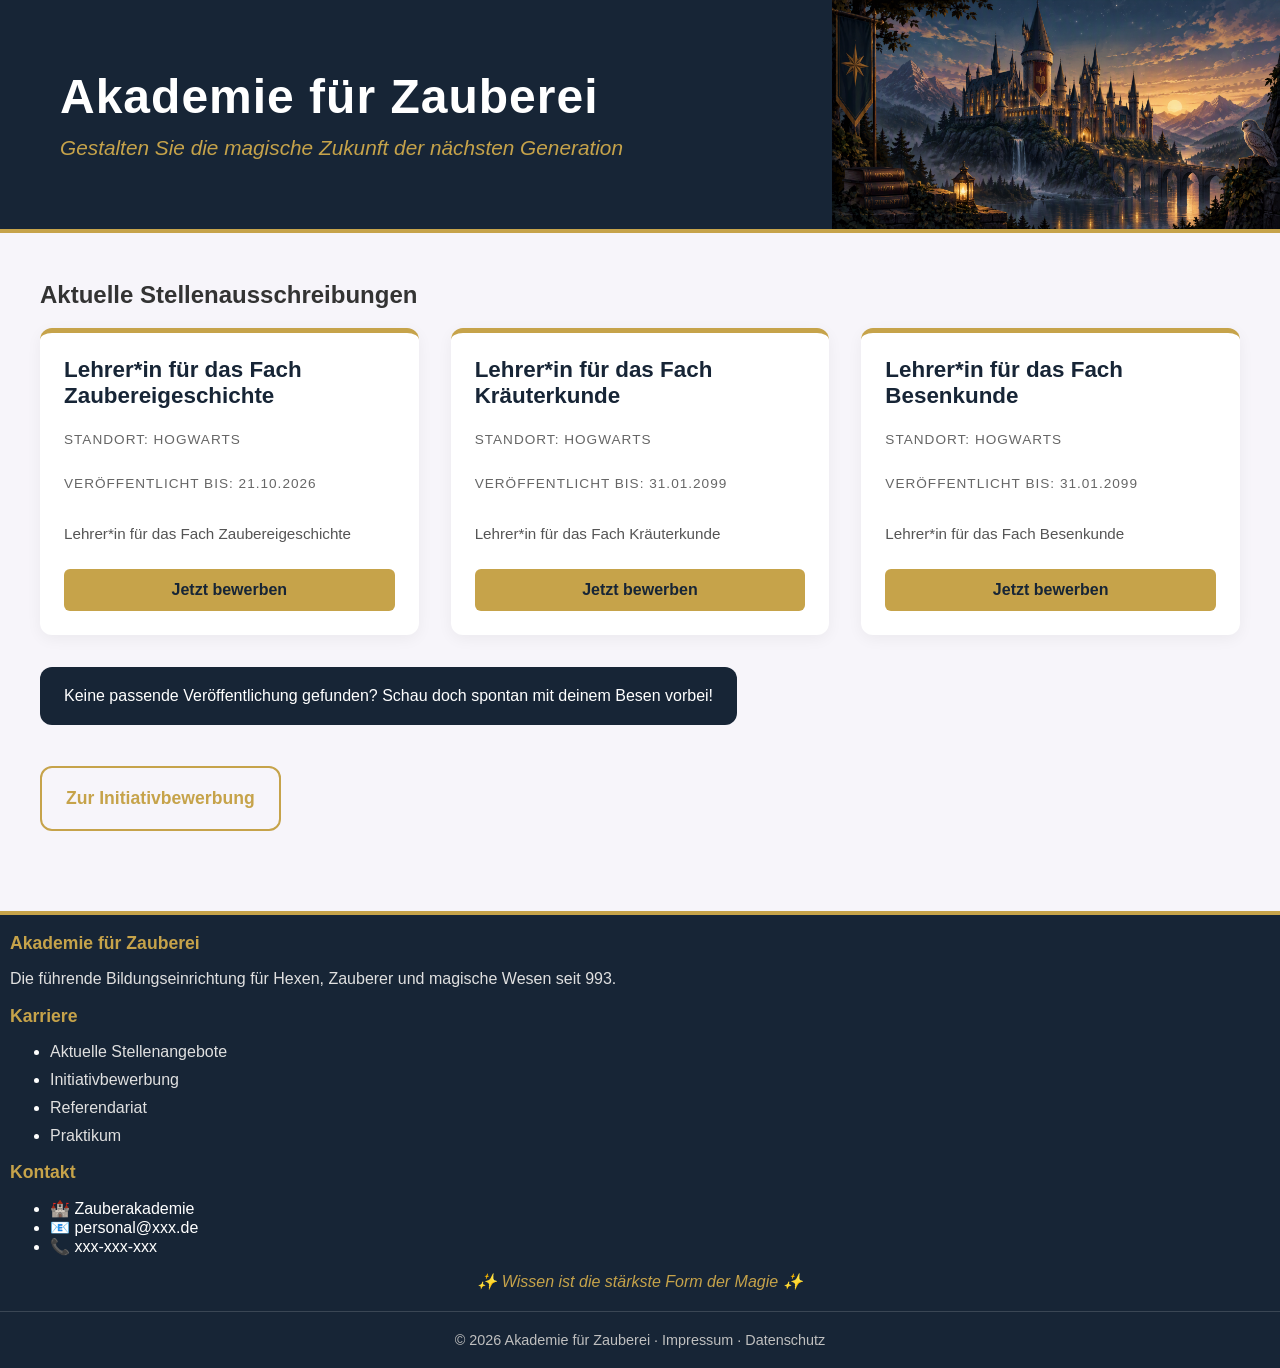
<file: hogwarts.html>
<!DOCTYPE html>
<html lang="de">
<head>
  <meta charset="UTF-8">
  <meta name="viewport" content="width=device-width, initial-scale=1.0">
  <title>Bewerberportal | Zaubereiakademie</title>
  <style>
    /* --- MODERNES & MAGISCHES DESIGN (CSS) --- */
    :root {
      --blue: #172536; /* Blau */
      --gold: #C6A34A; /* Gold */
      --red: #7A263A; /*Rot*/
      --green: #176B52;/*Grün*/
      --text-color: #333;
      --bg-color: #f7f5fa;
      --card-bg: #ffffff;
    }

    body {
      font-family: 'Segoe UI', Tahoma, Geneva, Verdana, sans-serif;
      background-color: var(--bg-color);
      color: var(--text-color);
      margin: 0;
      padding: 0;
    }

    /*header {
      background-color: var(--blue);
      color: white;
      text-align: center;
      padding: 3rem 1rem;
      border-bottom: 4px solid var(--gold);
    }*/

    header {
    display: flex;
    align-items: stretch;

    background: var(--blue);
    border-bottom: 4px solid var(--gold);

    min-height: 220px;
    overflow: hidden;
}

.header-image {
    flex: 0 0 35%;
    width: 35%;
}

.header-image img {
    width: 100%;
    height: 100%;

    object-fit: cover;
    object-position: center;
    display: block;
}

.header-content {
    flex: 1;

    display: flex;
    flex-direction: column;
    justify-content: center;

    padding: 40px 60px;
}

.header-content h1 {
    margin: 0;
    color: white;
    font-size: 3rem;
}

.header-content p {
    margin-top: 12px;
    color: var(--gold);
    font-style: italic;
    font-size: 1.3rem;
}

    header h1 {
      margin: 0;
      font-size: 2.5rem;
      letter-spacing: 1px;
    }

    header p {
      margin: 0.5rem 0 0 0;
      color: var(--gold);
      font-style: italic;
      font-size: 1.2rem;
    }

    main {
      max-width: 1200px;
      margin: 3rem auto;
      padding: 0 1rem;
    }

    /* Grid-Layout für die modernen Cards */
    .grid-container {
      display: grid;
      grid-template-columns: repeat(auto-fill, minmax(300px, 1fr));
      gap: 2rem;
    }

    /* Card-Styling */
    .card {
      background-color: var(--card-bg);
      border-radius: 12px;
      box-shadow: 0 4px 15px rgba(0, 0, 0, 0.05);
      padding: 1.5rem;
      border-top: 5px solid var(--gold);
      display: flex;
      flex-direction: column;
      transition: transform 0.2s ease, box-shadow 0.2s ease;
    }

    .card:hover {
      transform: translateY(-5px);
      box-shadow: 0 8px 25px rgba(44, 26, 77, 0.15);
    }

    .card h3 {
      margin-top: 0;
      color: var(--blue);
      font-size: 1.4rem;
    }

    .card .location {
      font-size: 0.85rem;
      text-transform: uppercase;
      letter-spacing: 1px;
      color: #666;
      margin-bottom: 1rem;
    }

    .card .publishToDate {
      font-size: 0.85rem;
      text-transform: uppercase;
      letter-spacing: 1px;
      color: #666;
      margin-bottom: 1rem;
    }

    .card .shortName {
      font-size: 0.95rem;
      line-height: 1.5;
      color: #555;
      flex-grow: 1; /* Drückt den Button nach unten */
      margin-bottom: 1.5rem;
    }

    .btn-bewerben {
      display: inline-block;
      text-align: center;
      background-color: var(--gold);
      color: var(--blue);
      text-decoration: none;
      font-weight: bold;
      padding: 0.75rem;
      border-radius: 6px;
      transition: background 0.2s;
    }

    .btn-bewerben:hover {
      background-color: var(--red);
      color: white;
    }

    .card:has(.btn-bewerben:hover){
      border-top-color: var(--red);
    }

    .error-msg {
      color: #721c24;
      background-color: #f8d7da;
      padding: 1rem;
      border-radius: 6px;
      grid-column: 1 / -1;
      text-align: center;
    }

    .initiativ-div {
      display:grid;
      justify-items:center;
    }
    
    @media (min-width: 768px) {
      .initiativ-div {
        display:grid;
        justify-items:left;
      }
    }  
    
    .initiativ{
      margin-top:2rem;
  
      background:var(--blue);
      color:white;
  
      padding:1.25rem 1.5rem;
      border-radius:12px;
    }

    a.initiativ {
    display: block;
    overflow-wrap: break-word;
    background: var(--bg-color);
    width: fit-content;
    color: var(--gold);
    text-decoration: none;
    padding: 20px 24px;
    margin-top: 25px;
    border-radius: 12px;
    border: 2px solid var(--gold);
    font-size: 1.1rem;
    font-weight: 700;
      
    }
    
    a.initiativ:hover {
      border: 2px solid var(--red);
      transition: border 0.2s;
      box-shadow: 0 8px 25px rgba(44, 26, 77, 0.15);
      color: var(--red);
    }

    .footer-motto {
    text-align: center;
    color: var(--gold);

    font-style: italic;
    padding-bottom: 20px;
    }
    
    footer {
    background: var(--blue);
    color: white;
    margin-top: 80px;
    border-top: 4px solid var(--gold);
  }

  .footer-content {
      max-width: 1200px;
      margin: 0 auto;
  
      display: grid;
      grid-template-columns: repeat(auto-fit, minmax(220px, 1fr));
  
      gap: 40px;
  
      padding: 50px 30px;
  }

  .footer-column {
    margin-left: 10px;
  }
  
  .footer-column h3 {
      color: var(--gold);
      margin-bottom: 15px;
      font-size: 1.1rem;
  }
  
  .footer-column p,
  .footer-column a {
      display: block;
  
      color: #e0e0e0;
      text-decoration: none;
  
      margin-bottom: 10px;
  
      transition: color .2s ease;
  }
  
  .footer-column a:hover {
      color: var(--gold);
  }
  
  .footer-bottom {
      text-align: center;
  
      padding: 20px;
  
      border-top: 1px solid rgba(255,255,255,.15);
  
      color: #bfbfbf;
      font-size: .9rem;
  }

    
  </style>
</head>
<body>

  <header>
    <div class="header-content"><h1>Akademie für Zauberei</h1>
    <p>Gestalten Sie die magische Zukunft der nächsten Generation</p></div>
    <img class= "header-image" src="bild.png">
  </header>

  <main>
    <h2>Aktuelle Stellenausschreibungen</h2>
    
    <!-- Hier fügt das JavaScript die XML-Daten als Cards ein -->
    <div id="ausschreibungen-container" class="grid-container">
      <p>Die magischen Ausschreibungen werden geladen...</p>
    </div>

    <div class="initiativ-div">
      <p class="initiativ">Keine passende Veröffentlichung gefunden? Schau doch spontan mit deinem Besen vorbei!</p>
      <a class="initiativ" href="https://hannit.pi-asp.de/bewerber-web/?companyEid=0001&tenant=27700&lang=D&canShare=true&Uid=FC7584FC331BDD9B674EEB07611A4FDC#position,id=d33fb936-94c6-499a-8a7c-9f6acdfbdbf0">Zur Initiativbewerbung</a>
    </div>

  </main>

  <footer>
    <div class="footer-grid">

        <div class="footer-column">
            <h3>Akademie für Zauberei</h3>
            <p>
                Die führende Bildungseinrichtung für Hexen, Zauberer
                und magische Wesen seit 993.
            </p>
        </div>

        <div class="footer-column">
            <h3>Karriere</h3>
            <ul>
                <li><a href="#">Aktuelle Stellenangebote</a></li>
                <li><a href="https://hannit.pi-asp.de/bewerber-web/?companyEid=0001&tenant=27700&lang=D&canShare=true&Uid=FC7584FC331BDD9B674EEB07611A4FDC#position,id=d33fb936-94c6-499a-8a7c-9f6acdfbdbf0">Initiativbewerbung</a></li>
                <li><a href="#" class="disabled-link">Referendariat</a></li>
                <li><a href="#" class="disabled-link">Praktikum</a></li>
            </ul>
        </div>

        <div class="footer-column">
            <h3>Kontakt</h3>
            <ul>
                <li>🏰 Zauberakademie</li>
                <li>📧 personal@xxx.de</li>
                <li>📞 xxx-xxx-xxx</li>
            </ul>
        </div>
        <div class="footer-motto">
    ✨ Wissen ist die stärkste Form der Magie ✨
  </div>
    </div>

    <div class="footer-bottom">
        © 2026 Akademie für Zauberei · Impressum · Datenschutz
    </div>
</footer>

  <!-- --- FUNKTIONALITÄT (JAVASCRIPT) --- -->
  <script>
    // Funktion zum Laden und Parsen der XML
    fetch('jobs.xml')
      .then(response => {
        if (!response.ok) {
          throw new Error('Der Zaubereikristall muss neu aufgeladen werden.');
        }
        return response.text();
      })
      .then(xmlString => {
        const parser = new DOMParser();
        const xmlDoc = parser.parseFromString(xmlString, "application/xml");
        const container = document.getElementById('ausschreibungen-container');
        container.innerHTML = ''; // Lade-Text entfernen

        // Alle <job>-Elemente aus der XML holen
        const jobs = xmlDoc.getElementsByTagName('job');

        if(jobs.length === 0) {
          container.innerHTML = '<p>Aktuell sind keine Stellen offen.</p>';
          return;
        }

        // Schleife durch alle Jobs
        for (let i = 0; i < jobs.length; i++) {
          const title = jobs[i].getElementsByTagName('title')[0]?.textContent || 'Kein Titel';
          const location = jobs[i].getElementsByTagName('location')[0]?.textContent || 'Hauptstandort';
          const shortName = jobs[i].getElementsByTagName('shortName')[0]?.textContent || '';
          const url = jobs[i].getElementsByTagName('url')[0]?.textContent || '';

          //Datum umwandeln          
          const publishedToDate = new Intl.DateTimeFormat('de-DE', {
            day: '2-digit',
            month: '2-digit',
            year: 'numeric'
          }).format(new Date((jobs[i].getElementsByTagName('publishToDate')[0]?.textContent).replace(/\./g, '-')));

          // HTML für eine einzelne Card erstellen
          const card = document.createElement('div');
          card.className = 'card';

          card.innerHTML = `
            <h3>${title}</h3>
            <div class="location">Standort: ${location}</div>
            <p class="publishToDate">Veröffentlicht bis: ${publishedToDate}</p>
            <p class="shortName">${shortName}</p>
            <a href="${url}" class="btn-bewerben">Jetzt bewerben</a>
          `;

          // Card dem Grid hinzufügen
          container.appendChild(card);
        }
      })
      .catch(error => {
        console.error('Fehler:', error);
        document.getElementById('ausschreibungen-container').innerHTML = `
          <div class="error-msg">
            Die Stellenausschreibungen konnten nicht geladen werden. (Fehler: XML fehlt oder CORS-Problem)
          </div>
        `;
      });
    document.querySelectorAll('.disabled-link').forEach(link => {
        link.addEventListener('click', function(e) {
            e.preventDefault();
    
            alert('Aktuell bieten wir keine Plätze an. Versuche es bitte über die Initiativbewerbungen.');
        });
    });
  </script>
</body>
</html>
</file>
